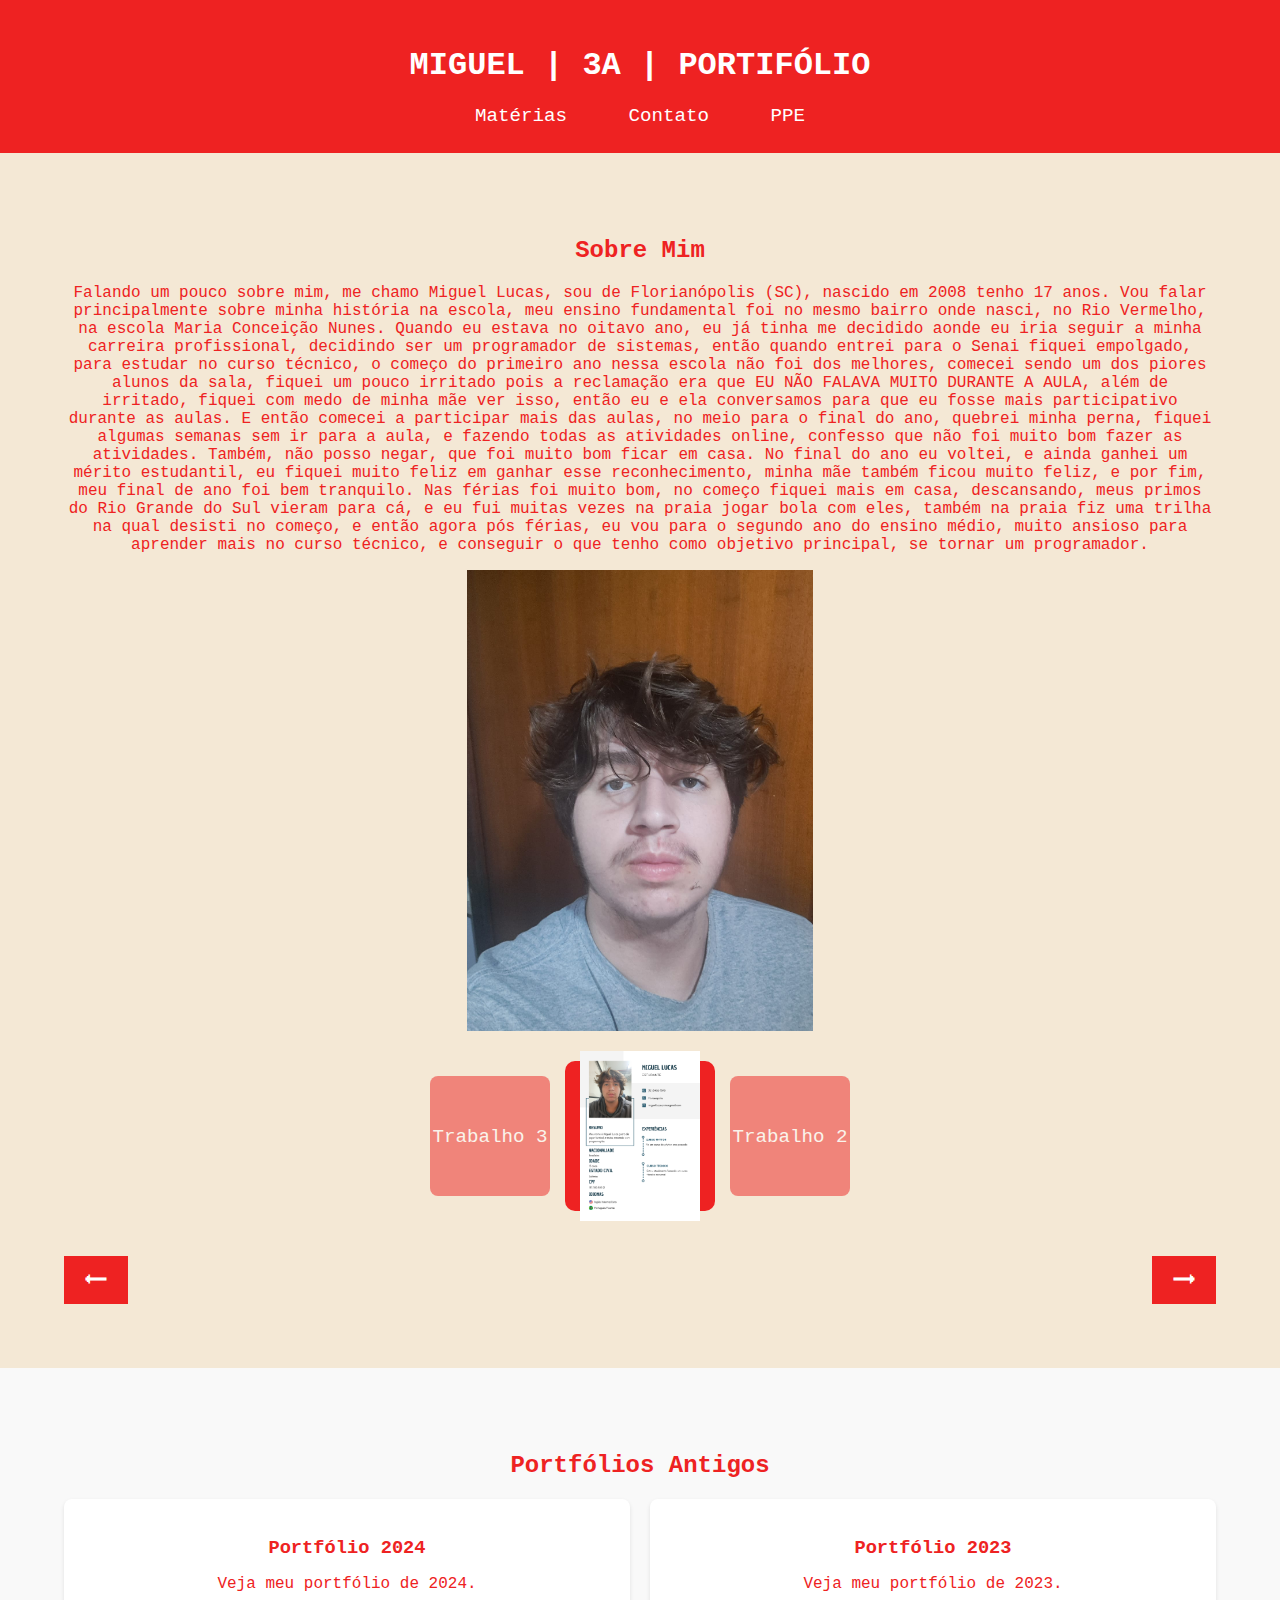
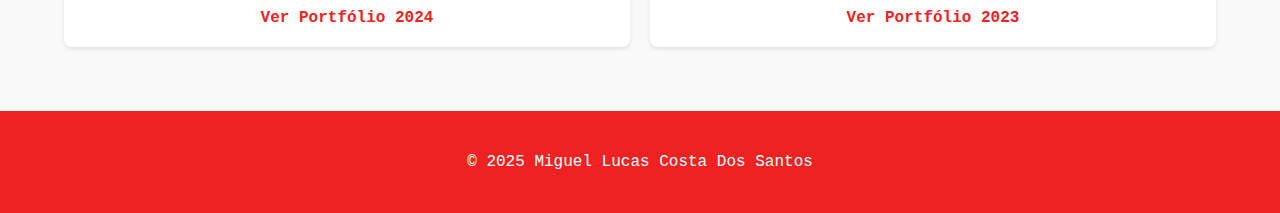
<file: index.html>
<!DOCTYPE html>
<html lang="pt-BR">
<head>
    <meta charset="UTF-8">
    <meta name="viewport" content="width=device-width, initial-scale=1.0">
    <title>Portifólio</title>
    <link rel="stylesheet" href="sobre.css">
</head>
<body>
    <header>
        <h1>MIGUEL | 3A | PORTIFÓLIO</h1>
        <nav>
            <ul>
                <li><a href="materias.html">Matérias</a></li>
                <li><a href="contato.html">Contato</a></li>
                <li><a href="contato.html">PPE</a></li>
            </ul>
        </nav>
    </header>
    <section>
        <h2>Sobre Mim</h2>
        <p>Falando um pouco sobre mim, me chamo Miguel Lucas, sou de Florianópolis (SC), nascido em 2008 tenho 17 anos. Vou falar principalmente sobre minha história na escola, meu ensino fundamental foi no mesmo bairro onde nasci, no Rio Vermelho, na escola Maria Conceição Nunes.
            Quando eu estava no oitavo ano, eu já tinha me decidido aonde eu iria seguir a minha carreira profissional, decidindo ser um programador de sistemas, então quando entrei para o Senai fiquei empolgado, para estudar no curso técnico, o começo do primeiro ano nessa escola não foi dos melhores, comecei sendo um dos piores alunos da sala, fiquei um pouco irritado pois a reclamação era que EU NÃO FALAVA MUITO DURANTE A AULA, além de irritado, fiquei com medo de minha mãe ver isso, então eu e ela conversamos para que eu fosse mais participativo durante as aulas. E então comecei a participar mais das aulas, no meio para o final do ano, quebrei minha perna, fiquei algumas semanas sem ir para a aula, e fazendo todas as atividades online, confesso que não foi muito bom fazer as atividades.
           Também, não posso negar, que foi muito bom ficar em casa. No final do ano eu voltei, e ainda ganhei um mérito estudantil, eu fiquei muito feliz em ganhar esse reconhecimento, minha mãe também ficou muito feliz, e por fim, meu final de ano foi bem tranquilo. 
           Nas férias foi muito bom, no começo fiquei mais em casa, descansando, meus primos do Rio Grande do Sul vieram para cá, e eu fui muitas vezes na praia jogar bola com eles, também na praia fiz uma trilha na qual desisti no começo, e então agora pós férias, eu vou para o segundo ano do ensino médio, muito ansioso para aprender mais no curso técnico, e conseguir o que tenho como objetivo principal, se tornar um programador.</p>
        <img src="imagens/foto.jpg" alt="Sua foto" class="foto-perfil">
        <div class="carousel">
            <a href="https://www.canva.com/design/DAF-1uh1XG8/ejaw1iD5drbh1gypZYyIFw/edit?utm_content=DAF-1uh1XG8&utm_campaign=designshare&utm_medium=link2&utm_source=sharebutton" target="_blank" class="carousel-item active carousel-item-image">
                <img src="imagens/Curriculo.png" alt="Currículo">
            </a>
            <div class="carousel-item">Trabalho 2</div>
            <div class="carousel-item">Trabalho 3</div>
    </div>
    <div class="carousel-controls">
        <button id="prev">🠔</button>
        <button id="next">🠖</button>
    </div>
    </section>
    
    <section id="portfolios-antigos"> 
        <h2>Portfólios Antigos</h2>
        <div class="portfolios-grid">
            <div class="portfolio-item">
                <h3>Portfólio 2024</h3>
                <p>Veja meu portfólio de 2024.</p>
                <a href="https://sites.google.com/estudante.sesisenai.org.br/portifoliomiguel/in%C3%ADcio" target="_blank">Ver Portfólio 2024</a>
            </div>
            <div class="portfolio-item">
                <h3>Portfólio 2023</h3>
                <p>Veja meu portfólio de 2023.</p>
                <a href="https://www.canva.com/design/DAFe0gRx17U/Jpfh1vEjvTDqOlKXgiPuIQ/edit?utm_content=DAFe0gRx17U&utm_campaign=designshare&utm_medium=link2&utm_source=sharebutton" target="_blank">Ver Portfólio 2023</a>
            </div>
        </div>
    </section>

    <footer>
        <p>&copy; 2025 Miguel Lucas Costa Dos Santos</p>
    </footer>
    <script src="sobre.js"></script>
</body>
</html>
</file>
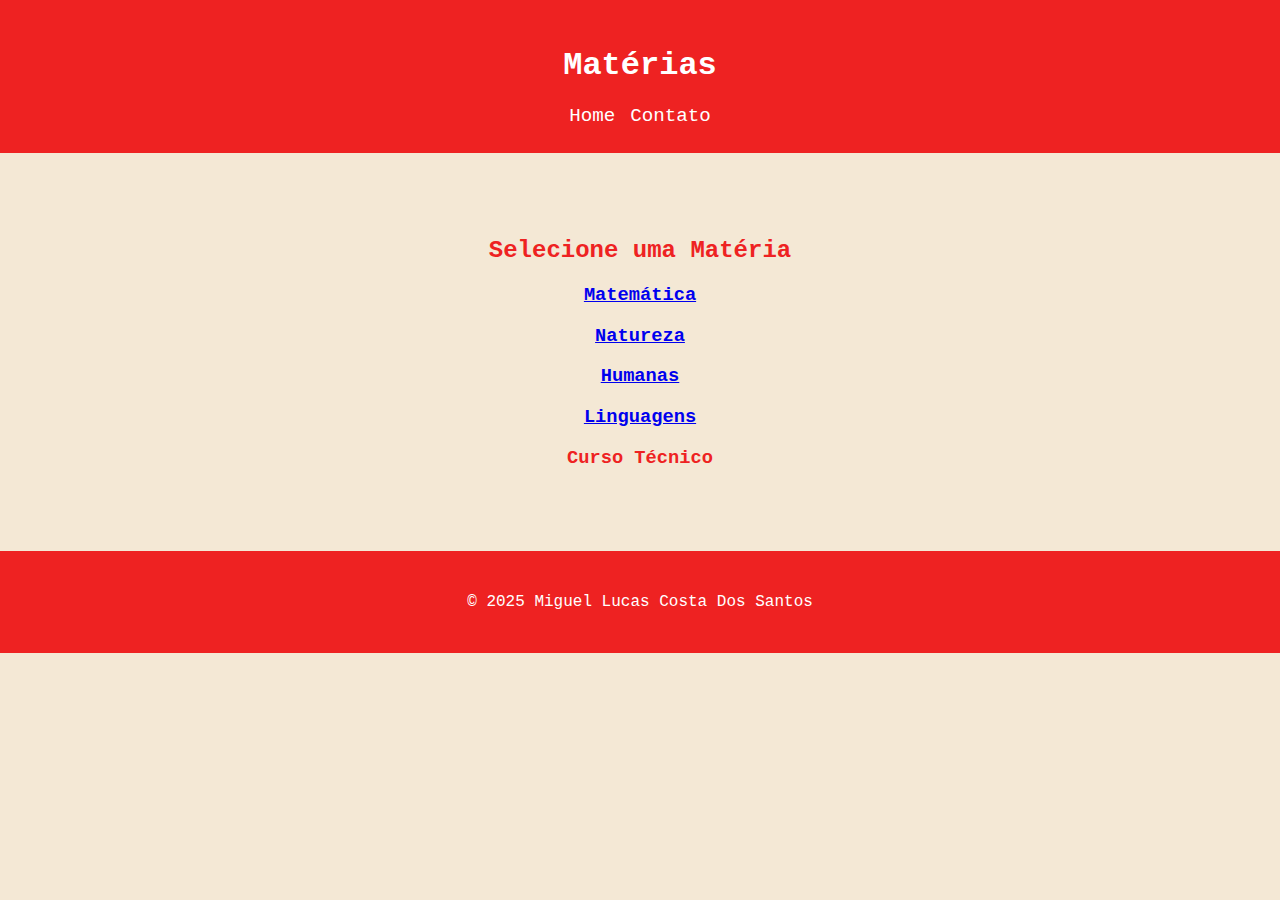
<file: materias.html>
<!DOCTYPE html>
<html lang="pt-BR">
<head>
    <meta charset="UTF-8">
    <meta name="viewport" content="width=device-width, initial-scale=1.0">
    <title>Matérias</title>
    <link rel="stylesheet" href="materias.css">
</head>
<body>
    <header>
        <h1>Matérias</h1>
        <nav>
            <ul>
                <li><a href="index.html">Home</a></li>
                <li><a href="contato.html">Contato</a></li>
            </ul>
        </nav>
    </header>
    <section>
        <h2>Selecione uma Matéria</h2>
        <div class="materias-container">
            <div class="materia-card">
                <a href="materias/matematica.html">
                    <h3>Matemática</h3>
                </a>
            </div>
            <div class="materia-card">
                <a href="materias/natureza.html">
                    <h3>Natureza</h3>
                </a>
            </div>
            <div class="materia-card">
                <a href="materias/humanas.html">
                    <h3>Humanas</h3>
                </a>
            </div>
            <div class="materia-card">
                <a href="materias/linguagens.html">
                    <h3>Linguagens</h3>
                </a>
            </div>
            <div class="materia-card tecnico-card" id="curso-tecnico">
                <h3>Curso Técnico</h3>
            </div>
        </div>
    </section>

    <!-- Modal para Curso Técnico -->
    <div id="modal" class="modal">
        <div class="modal-content">
            <span class="close-button">&times;</span>
            <h2>Escolha o Curso Técnico</h2>
            <div class="modal-cards">
                <div class="materia-card">
                    <a href="materias/modelagem.html">
                        <h3>Modelagem de Sistemas</h3>
                    </a>
                </div>
                <div class="materia-card">
                    <a href="materias/iot.html">
                        <h3>Internet das Coisas</h3>
                    </a>
                </div>
            </div>
        </div>
    </div>

    <footer>
        <p>&copy; 2025 Miguel Lucas Costa Dos Santos</p>
    </footer>
    <script src="materias.js"></script>
</body>
</html>
</file>
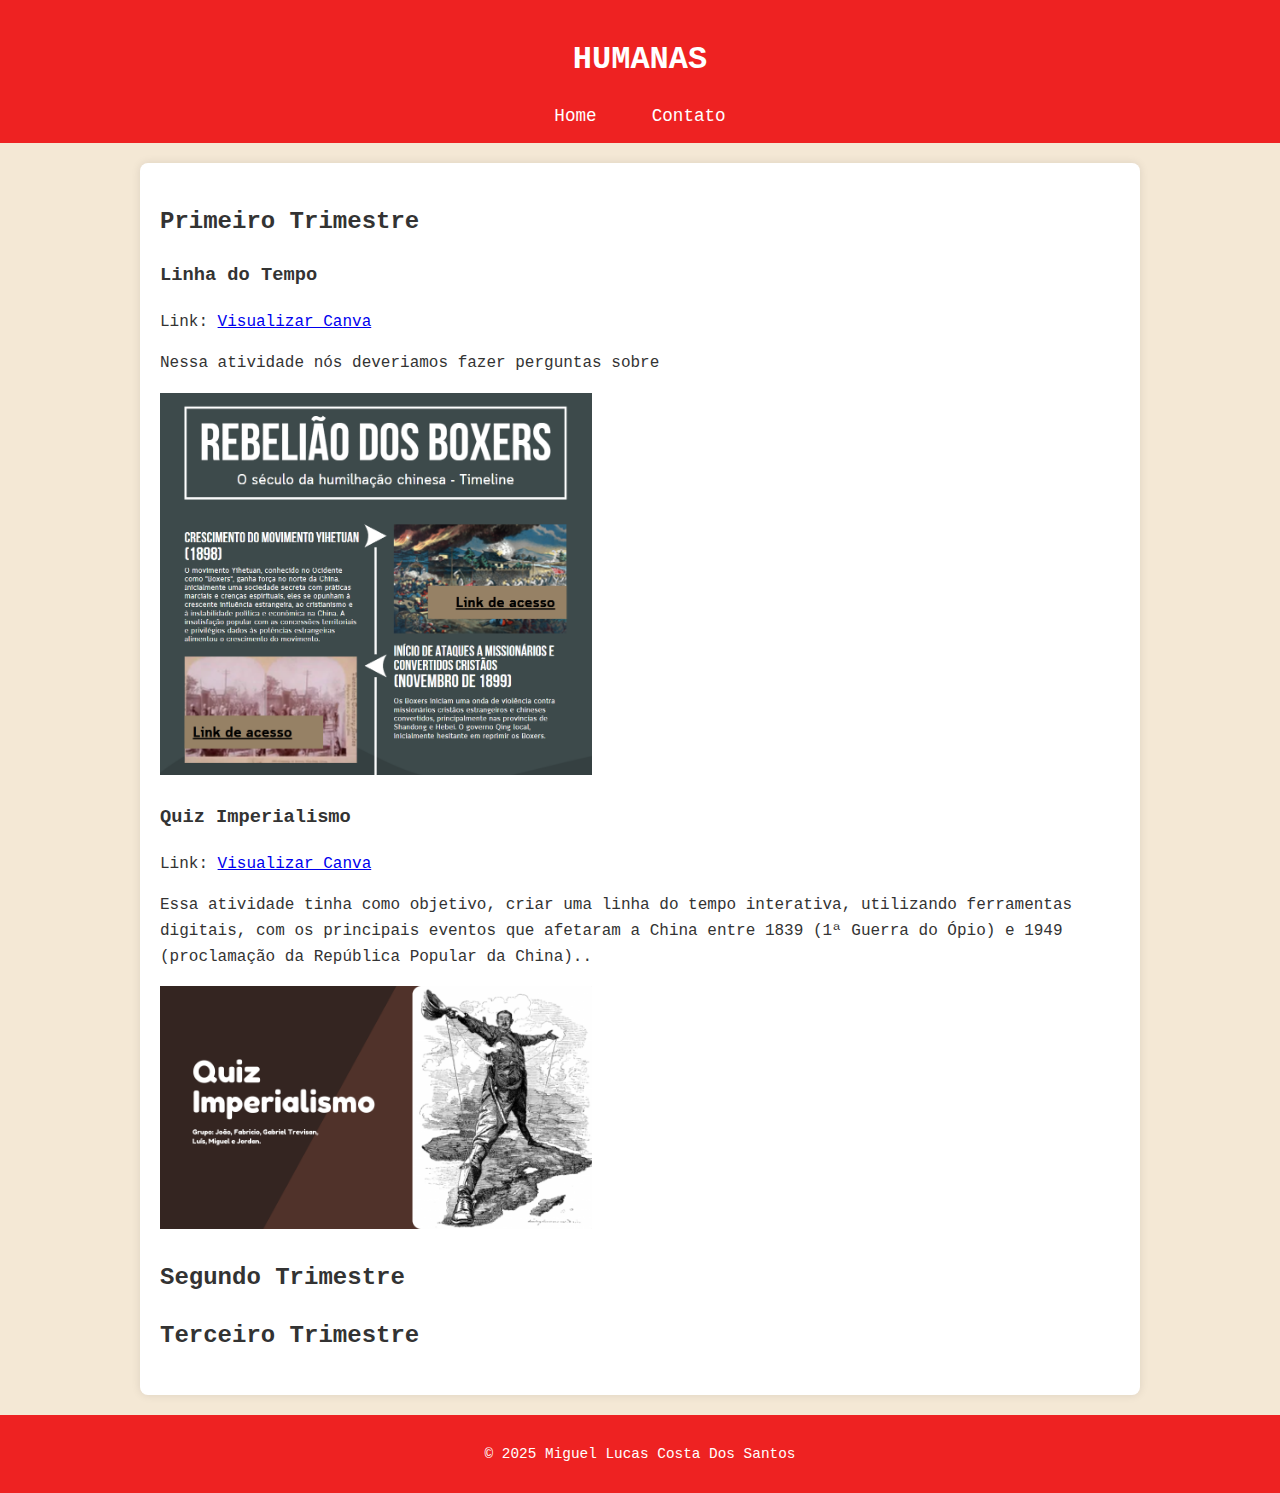
<file: materias/humanas.html>
<!DOCTYPE html>
<html lang="pt-BR">
<head>
    <meta charset="UTF-8">
    <meta name="viewport" content="width=device-width, initial-scale=1.0">
    <title>HUMANAS</title>
    <link rel="stylesheet" href="matematica.css">
    </head>
<body>
    <header>
        <h1>HUMANAS</h1>
        <nav>
            <ul>
                <li><a href="../index.html">Home</a></li>
                <li><a href="../contato.html">Contato</a></li>
                </ul>
        </nav>
    </header>

    <main class="conteudo-principal">
        <section class="trimestre" id="primeiro-trimestre">
            <h2>Primeiro Trimestre</h2>
        
            <section>
                <h3>Linha do Tempo</h3>
                <p>Link: <a href="https://www.canva.com/design/DAGk16N-8sE/59sze8XBea6svn-1rDVapg/edit?utm_content=DAGk16N-8sE&utm_campaign=designshare&utm_medium=link2&utm_source=sharebutton" target="_blank" rel="noopener noreferrer">Visualizar Canva</a></p>
                <div>
                    <p>Nessa atividade nós deveriamos fazer perguntas sobre </p>
                    <img src="imagensAtividade/linhadotempo.png" alt="fluxity" class="fluxity">
                </div>
            </section>

            <section>
                <h3>Quiz Imperialismo</h3>
                <p>Link: <a href="https://www.canva.com/design/DAGir0fW6-8/GAsrVoCEBNm3rnfw3f-A5Q/edit?utm_content=DAGir0fW6-8&utm_campaign=designshare&utm_medium=link2&utm_source=sharebutton" target="_blank" rel="noopener noreferrer">Visualizar Canva</a></p>
                <div>
                    <p>Essa atividade tinha como objetivo, criar uma linha do tempo interativa, utilizando ferramentas digitais, com os principais eventos que afetaram a China entre 1839 (1ª Guerra do Ópio) e 1949 (proclamação da República Popular da China)..</p>
                    <img src="imagensAtividade/Quiz.png" alt="fluxity" class="fluxity">
                </div>
            </section>
        </section>
        
        <section class="trimestre" id="segundo-trimestre">
            <h2>Segundo Trimestre</h2>
            </section>
        
        <section class="trimestre" id="terceiro-trimestre">
            <h2>Terceiro Trimestre</h2>
            </section>
        </main>

    <footer>
        <p>&copy; 2025 Miguel Lucas Costa Dos Santos</p>
    </footer>

    </body>
</html>
</file>
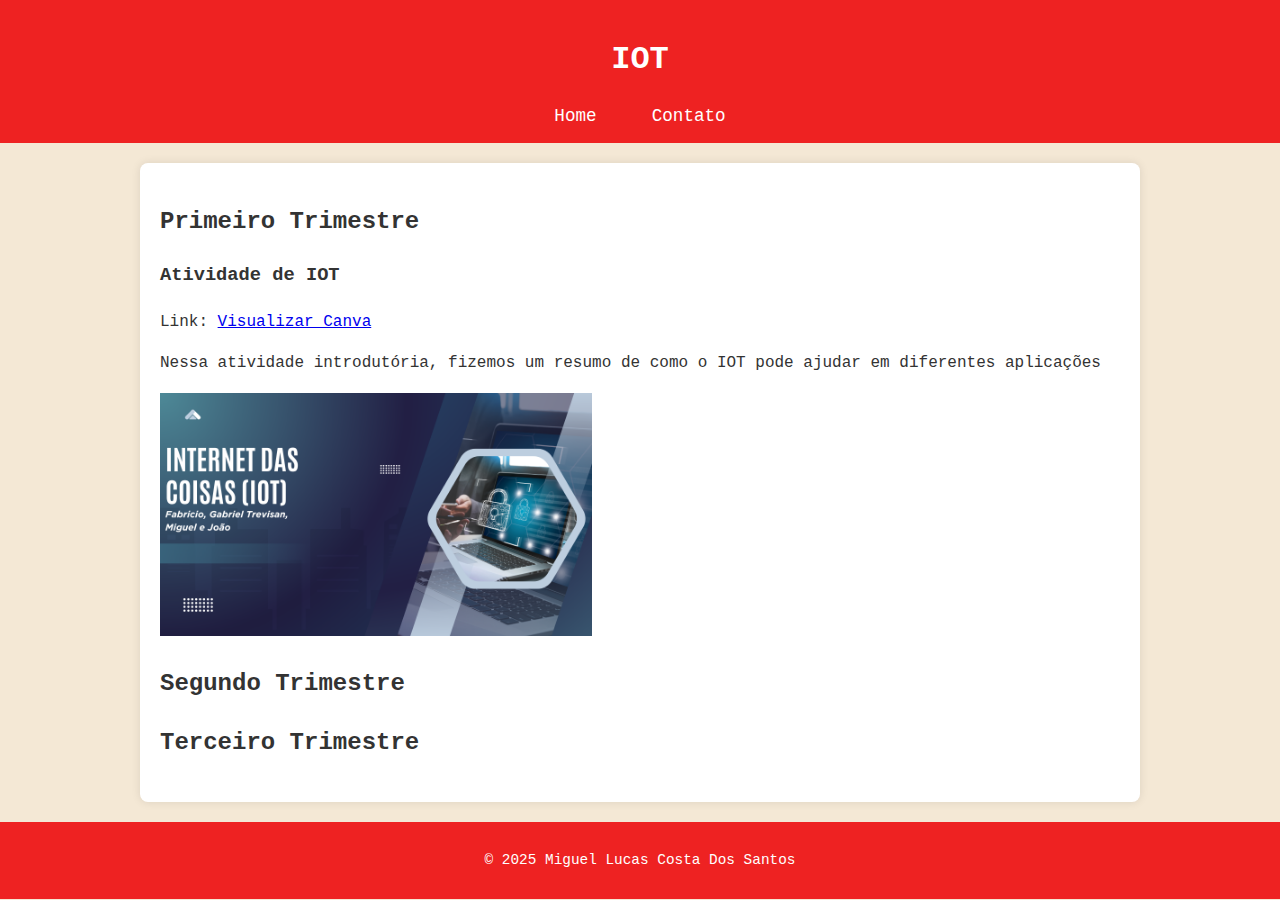
<file: materias/iot.html>
<!DOCTYPE html>
<html lang="pt-BR">
<head>
    <meta charset="UTF-8">
    <meta name="viewport" content="width=device-width, initial-scale=1.0">
    <title>IOT</title>
    <link rel="stylesheet" href="linguagens.css">
    </head>
<body>
    <header>
        <h1>IOT</h1>
        <nav>
            <ul>
                <li><a href="../index.html">Home</a></li>
                <li><a href="../contato.html">Contato</a></li>
                </ul>
        </nav>
    </header>

    <main class="conteudo-principal">
        <section class="trimestre" id="primeiro-trimestre">
            <h2>Primeiro Trimestre</h2>
        
            <section>
                <h3>Atividade de IOT</h3>
                <p>Link: <a href="https://www.canva.com/design/DAGfFl_eV6w/ZlHs63f8xohPw8SqgnIu4Q/edit?utm_content=DAGfFl_eV6w&utm_campaign=designshare&utm_medium=link2&utm_source=sharebutton" target="_blank" rel="noopener noreferrer">Visualizar Canva</a></p>
                <div>
                    <p>Nessa atividade introdutória, fizemos um resumo de como o IOT pode ajudar em diferentes aplicações</p>
                    <img src="imagensAtividade/atividade1.png" alt="fluxity" class="fluxity">
                </div>
            </section>
        </section>
        
        <section class="trimestre" id="segundo-trimestre">
            <h2>Segundo Trimestre</h2>
            </section>
        
        <section class="trimestre" id="terceiro-trimestre">
            <h2>Terceiro Trimestre</h2>
            </section>
        </main>

    <footer>
        <p>&copy; 2025 Miguel Lucas Costa Dos Santos</p>
    </footer>

    </body>
</html>
</file>
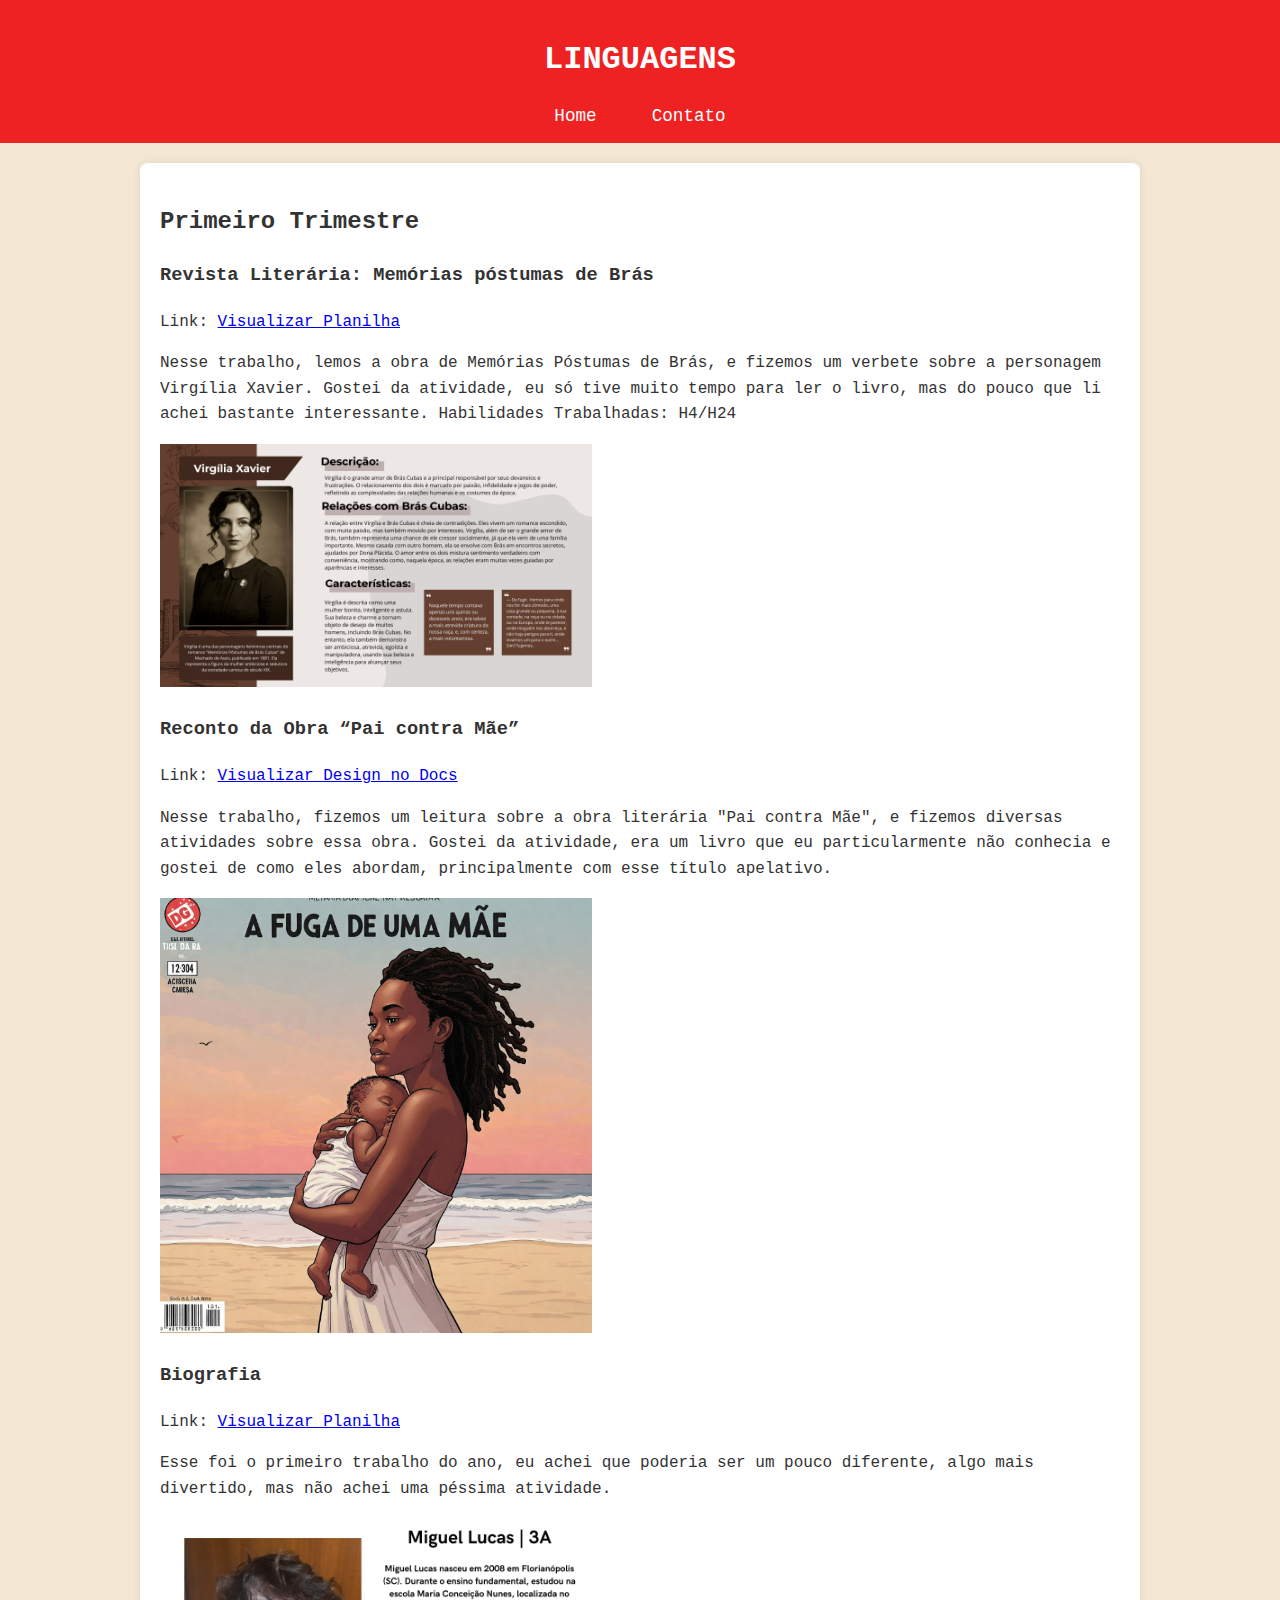
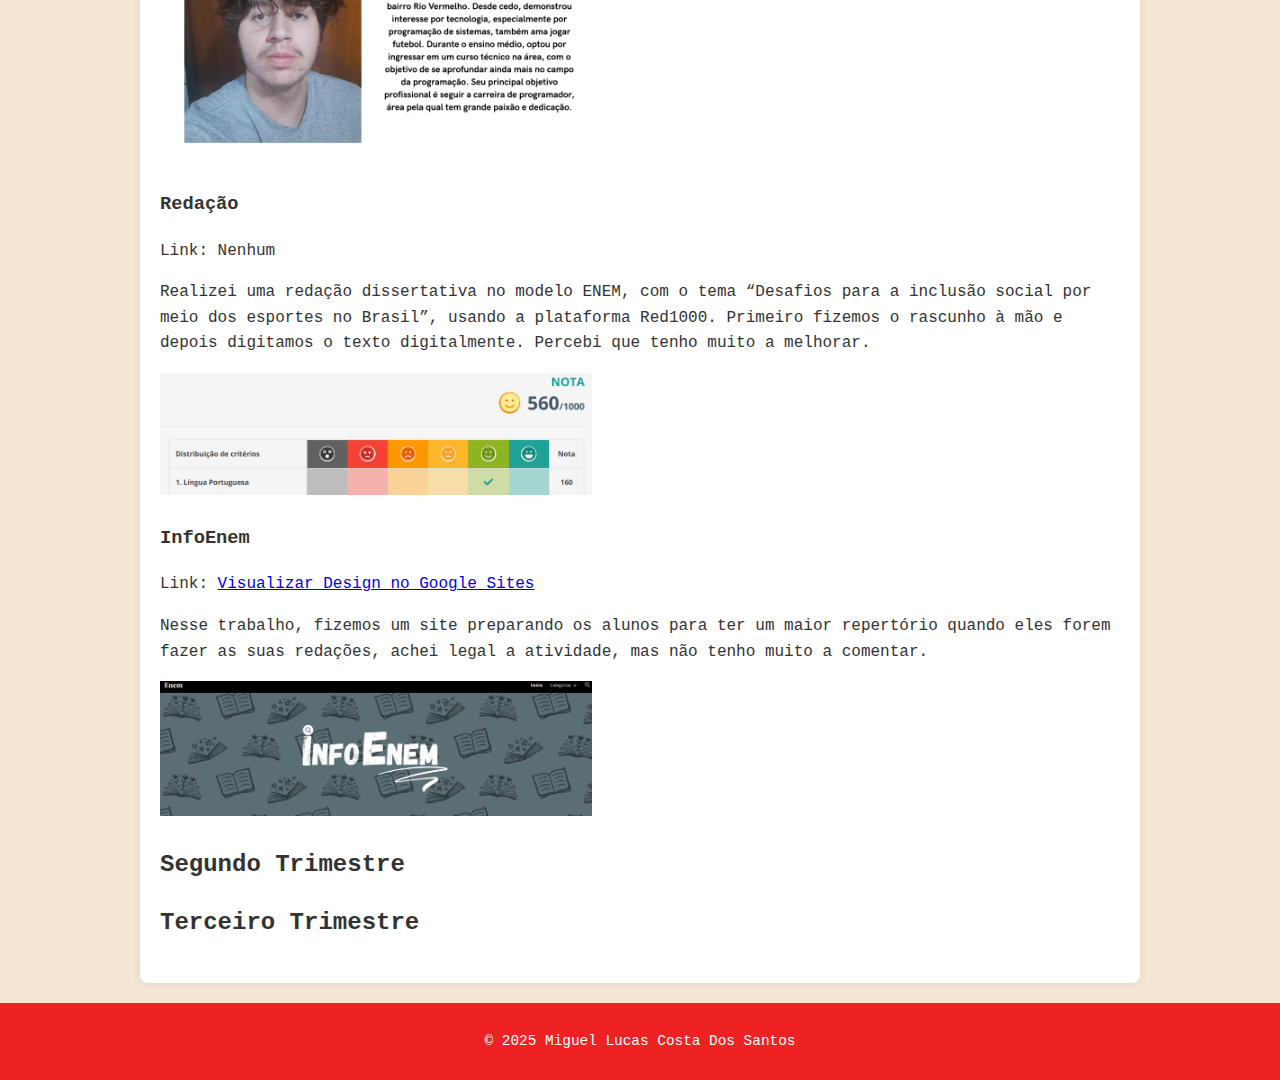
<file: materias/linguagens.html>
<!DOCTYPE html>
<html lang="pt-BR">
<head>
    <meta charset="UTF-8">
    <meta name="viewport" content="width=device-width, initial-scale=1.0">
    <title>LINGUAGENS</title>
    <link rel="stylesheet" href="linguagens.css">
    </head>
<body>
    <header>
        <h1>LINGUAGENS</h1>
        <nav>
            <ul>
                <li><a href="../index.html">Home</a></li>
                <li><a href="../contato.html">Contato</a></li>
                </ul>
        </nav>
    </header>

    <main class="conteudo-principal">
        <section class="trimestre" id="primeiro-trimestre">
            <h2>Primeiro Trimestre</h2>
        
            <section>
                <h3>Revista Literária: Memórias póstumas de Brás</h3>
                <p>Link: <a href="https://www.canva.com/design/DAGkmo9MSjk/ZgdRo_2eGTFgmXJ6mkEbEg/edit?utm_content=DAGkmo9MSjk&utm_campaign=designshare&utm_medium=link2&utm_source=sharebutton" target="_blank" rel="noopener noreferrer">Visualizar Planilha</a></p>
                <div>
                    <p>Nesse trabalho, lemos a obra de Memórias Póstumas de Brás, e fizemos um verbete sobre a personagem Virgília Xavier. Gostei da atividade, eu só tive muito tempo para ler o livro, mas do pouco que li achei bastante interessante. Habilidades Trabalhadas: H4/H24</p>
                    <img src="imagensAtividade/revistaLiteraria.png" alt="Sua foto" class="revista-literária">
                </div>
            </section>
        
            <section>
                <h3>Reconto da Obra “Pai contra Mãe”</h3>
                <p>Link: <a href="https://docs.google.com/document/d/1Jf1PPrBkVIdvcQ-z7y9cIbv6hEAB8hSO-0BzLpOBs5g/edit?usp=sharing" target="_blank" rel="noopener noreferrer">Visualizar Design no Docs</a></p>
                <div>
                    <p>Nesse trabalho, fizemos um leitura sobre a obra literária "Pai contra Mãe", e fizemos diversas atividades sobre essa obra. Gostei da atividade, era um livro que eu particularmente não conhecia e gostei de como eles abordam, principalmente com esse título apelativo.</p>
                    <img src="imagensAtividade/paiContraMae.png" alt="Sua foto" class="revista-literária">
                </div>
            </section>

            <section>
                <h3>Biografia</h3>
                <p>Link: <a href="https://www.canva.com/design/DAGk7VaIMII/krntPzzhErkzkN9bKXOpcQ/edit?utm_content=DAGk7VaIMII&utm_campaign=designshare&utm_medium=link2&utm_source=sharebutton" target="_blank" rel="noopener noreferrer">Visualizar Planilha</a></p>
                <div>
                    <p>Esse foi o primeiro trabalho do ano, eu achei que poderia ser um pouco diferente, algo mais divertido, mas não achei uma péssima atividade.</p>
                    <img src="imagensAtividade/miguel.png" alt="Sua foto" class="revista-literária">
                </div>
            </section>

            <section>
                <h3>Redação</h3>
                <p>Link: Nenhum</p>
                <div>
                    <p>Realizei uma redação dissertativa no modelo ENEM, com o tema “Desafios para a inclusão social por meio dos esportes no Brasil”, usando a plataforma Red1000. Primeiro fizemos o rascunho à mão e depois digitamos o texto digitalmente. Percebi que tenho muito a melhorar.</p>
                    <img src="imagensAtividade/redacaoNota.png" alt="Sua foto" class="revista-literária">
                </div>
            </section>

            <section>
                <h3>InfoEnem</h3>
                <p>Link: <a href="https://sites.google.com/estudante.sesisenai.org.br/info-enem/inicio" target="_blank" rel="noopener noreferrer">Visualizar Design no Google Sites</a></p>
                <div>
                    <p>Nesse trabalho, fizemos um site preparando os alunos para ter um maior repertório quando eles forem fazer as suas redações, achei legal a atividade, mas não tenho muito a comentar.</p>
                    <img src="imagensAtividade/infoenem.png" alt="Sua foto" class="revista-literária">
                </div>
            </section>
        </section>
        
        <section class="trimestre" id="segundo-trimestre">
            <h2>Segundo Trimestre</h2>
            </section>
        
        <section class="trimestre" id="terceiro-trimestre">
            <h2>Terceiro Trimestre</h2>
            </section>
        </main>

    <footer>
        <p>&copy; 2025 Miguel Lucas Costa Dos Santos</p>
    </footer>

    </body>
</html>
</file>
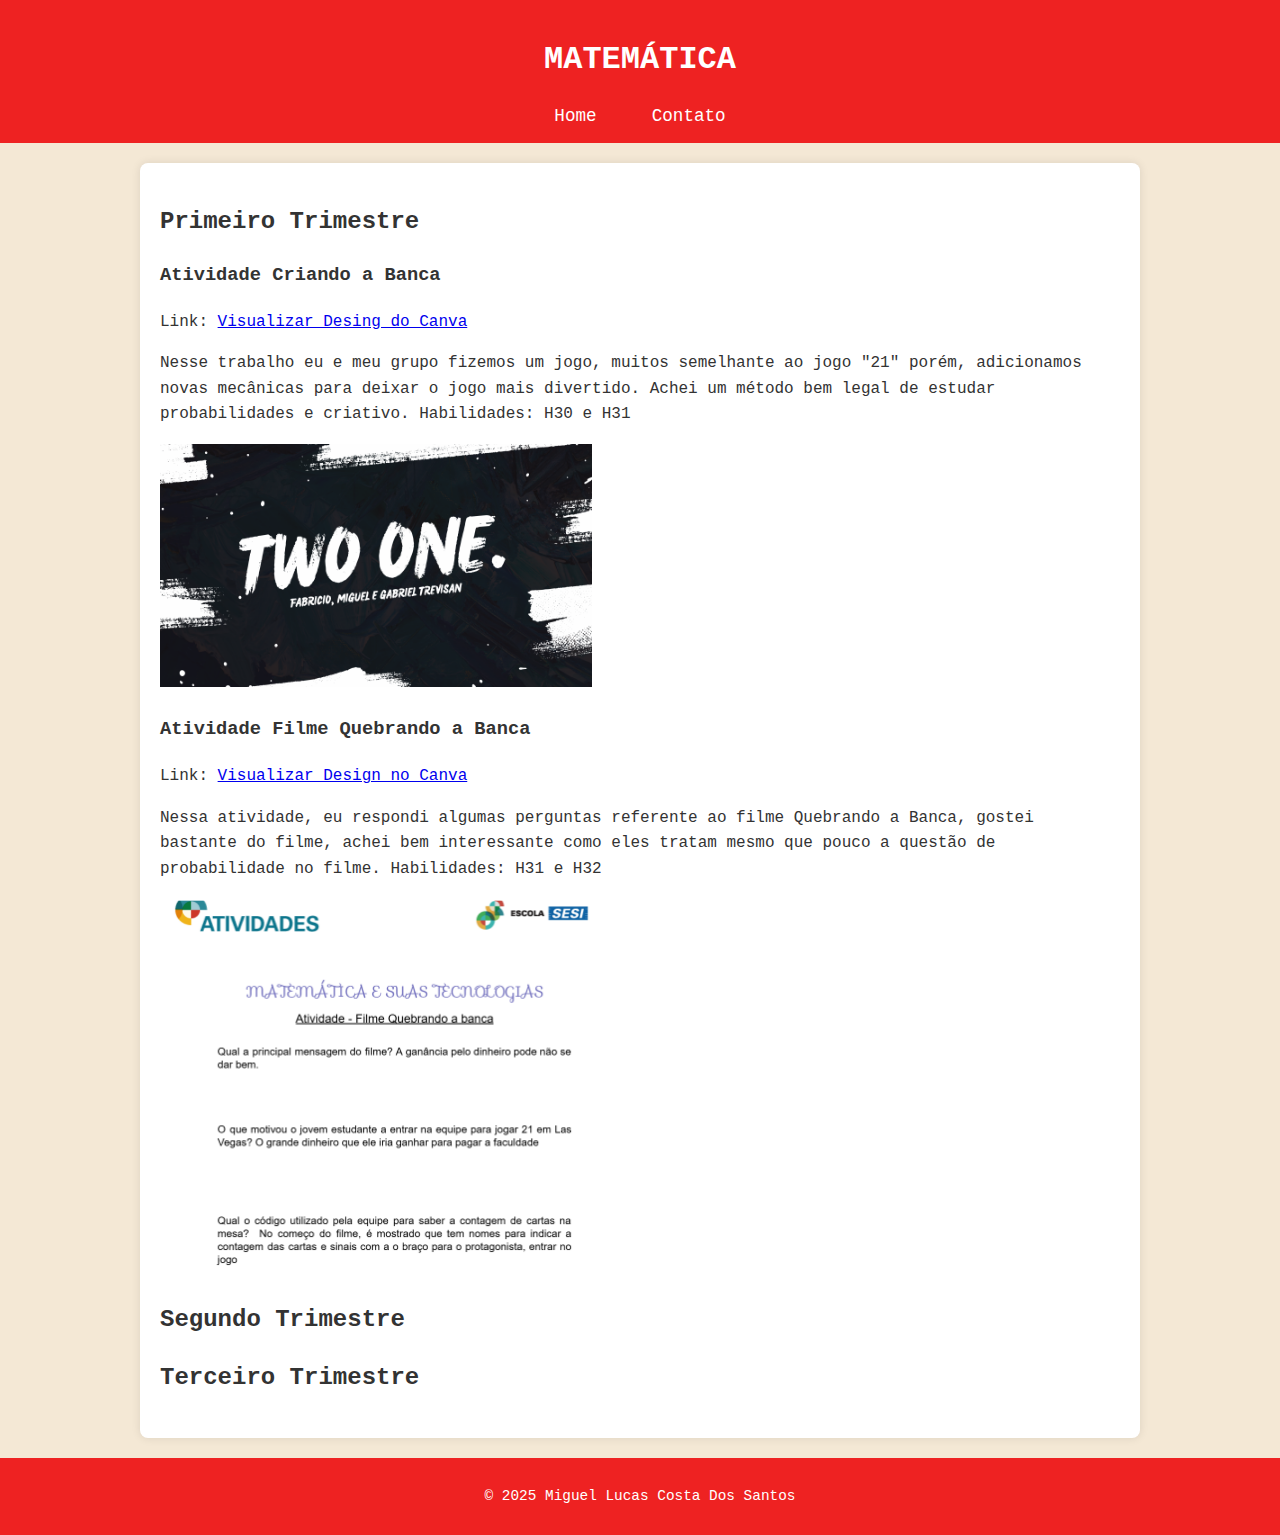
<file: materias/matematica.html>
<!DOCTYPE html>
<html lang="pt-BR">
<head>
    <meta charset="UTF-8">
    <meta name="viewport" content="width=device-width, initial-scale=1.0">
    <title>MATEMÁTICA</title>
    <link rel="stylesheet" href="matematica.css">
    </head>
<body>
    <header>
        <h1>MATEMÁTICA</h1>
        <nav>
            <ul>
                <li><a href="../index.html">Home</a></li>
                <li><a href="../contato.html">Contato</a></li>
                </ul>
        </nav>
    </header>

    <main class="conteudo-principal">
        <section class="trimestre" id="primeiro-trimestre">
            <h2>Primeiro Trimestre</h2>
        
            <section>
                <h3>Atividade Criando a Banca</h3>
                <p>Link: <a href="https://www.canva.com/design/DAGkO3jR1IM/aipkqHMiHuL4ThXBF0gDxg/edit?utm_content=DAGkO3jR1IM&utm_campaign=designshare&utm_medium=link2&utm_source=sharebutton" target="_blank" rel="noopener noreferrer">Visualizar Desing do Canva</a></p>
                <div>
                    <p>Nesse trabalho eu e meu grupo fizemos um jogo, muitos semelhante ao jogo "21" porém, adicionamos novas mecânicas para deixar o jogo mais divertido. Achei um método bem legal de estudar probabilidades e criativo. Habilidades: H30 e H31</p>
                    <img src="imagensAtividade/two one.png" alt="twoone" class="twoone">
                </div>
            </section>
        
            <section>
                <h3>Atividade Filme Quebrando a Banca</h3>
                <p>Link: <a href="https://www.canva.com/design/DAGiLSTVwi0/2ESBCpAfx_wuvlB4wQok9g/edit?utm_content=DAGiLSTVwi0&utm_campaign=designshare&utm_medium=link2&utm_source=sharebutton" target="_blank" rel="noopener noreferrer">Visualizar Design no Canva</a></p>
                <div>
                    <p>Nessa atividade, eu respondi algumas perguntas referente ao filme Quebrando a Banca, gostei bastante do filme, achei bem interessante como eles tratam mesmo que pouco a questão de probabilidade no filme. Habilidades: H31 e H32</p>
                    <img src="imagensAtividade/quebrandoabanca.png" alt="quebrandoab" class="quebrandoab">
                </div>
            </section>
        </section>
        
        <section class="trimestre" id="segundo-trimestre">
            <h2>Segundo Trimestre</h2>
            </section>
        
        <section class="trimestre" id="terceiro-trimestre">
            <h2>Terceiro Trimestre</h2>
            </section>
        </main>

    <footer>
        <p>&copy; 2025 Miguel Lucas Costa Dos Santos</p>
    </footer>

    </body>
</html>
</file>
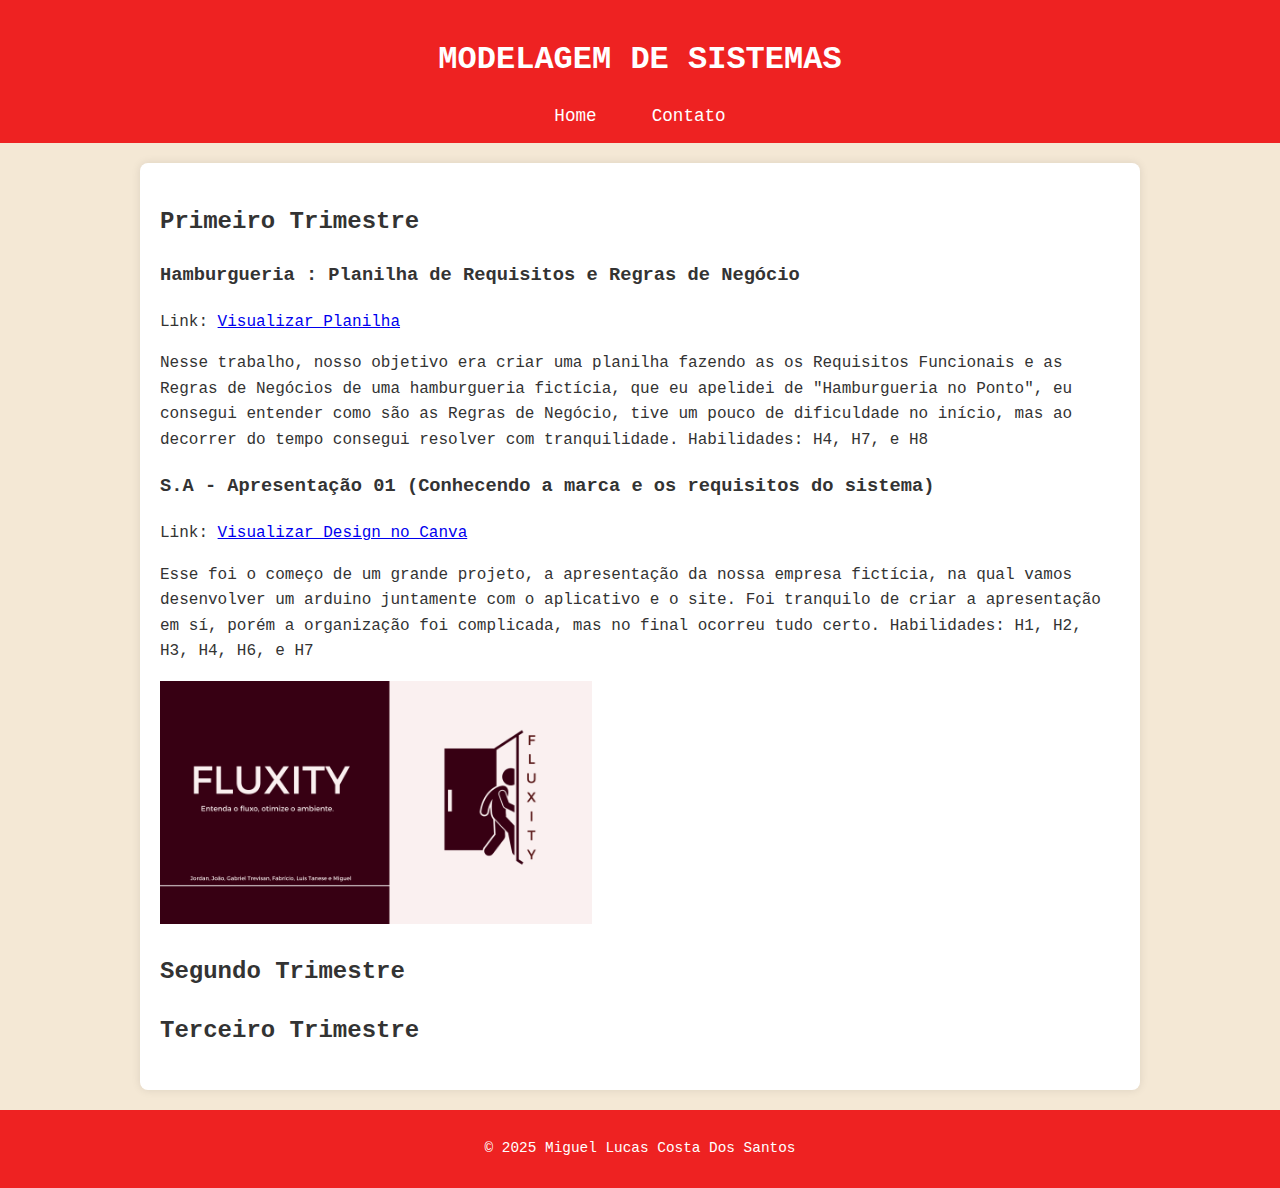
<file: materias/modelagem.html>
<!DOCTYPE html>
<html lang="pt-BR">
<head>
    <meta charset="UTF-8">
    <meta name="viewport" content="width=device-width, initial-scale=1.0">
    <title>MODELAGEM DE SISTEMAS</title>
    <link rel="stylesheet" href="modelagem.css">
    </head>
<body>
    <header>
        <h1>MODELAGEM DE SISTEMAS</h1>
        <nav>
            <ul>
                <li><a href="../index.html">Home</a></li>
                <li><a href="../contato.html">Contato</a></li>
                </ul>
        </nav>
    </header>

    <main class="conteudo-principal">
        <section class="trimestre" id="primeiro-trimestre">
            <h2>Primeiro Trimestre</h2>
        
            <section>
                <h3>Hamburgueria : Planilha de Requisitos e Regras de Negócio </h3>
                <p>Link: <a href="https://docs.google.com/spreadsheets/d/1OzuYJ5_1FkADTH-Z_YC-aejTcp38kz9TOjKD5DlFu34/edit?usp=sharing" target="_blank" rel="noopener noreferrer">Visualizar Planilha</a></p>
                <div>
                    <p>Nesse trabalho, nosso objetivo era criar uma planilha fazendo as os Requisitos Funcionais e as Regras de Negócios de uma hamburgueria fictícia, que eu apelidei de "Hamburgueria no Ponto", eu consegui entender como são as Regras de Negócio, tive um pouco de dificuldade no início, mas ao decorrer do tempo consegui resolver com tranquilidade. Habilidades: H4, H7, e H8</p>
                </div>
            </section>
        
            <section>
                <h3>S.A - Apresentação 01 (Conhecendo a marca e os requisitos do sistema) </h3>
                <p>Link: <a href="https://www.canva.com/design/DAGiLSTVwi0/2ESBCpAfx_wuvlB4wQok9g/edit?utm_content=DAGiLSTVwi0&utm_campaign=designshare&utm_medium=link2&utm_source=sharebutton" target="_blank" rel="noopener noreferrer">Visualizar Design no Canva</a></p>
                <div>
                    <p>Esse foi o começo de um grande projeto, a apresentação da nossa empresa fictícia, na qual vamos desenvolver um arduino juntamente com o aplicativo e o site. Foi tranquilo de criar a apresentação em sí, porém a organização foi complicada, mas no final ocorreu tudo certo. Habilidades: H1, H2, H3, H4, H6, e H7</p>
                    <img src="imagensAtividade/aprefluxity.png" alt="fluxity" class="fluxity">
                </div>
            </section>
        </section>
        
        <section class="trimestre" id="segundo-trimestre">
            <h2>Segundo Trimestre</h2>
            </section>
        
        <section class="trimestre" id="terceiro-trimestre">
            <h2>Terceiro Trimestre</h2>
            </section>
        </main>

    <footer>
        <p>&copy; 2025 Miguel Lucas Costa Dos Santos</p>
    </footer>

    </body>
</html>
</file>
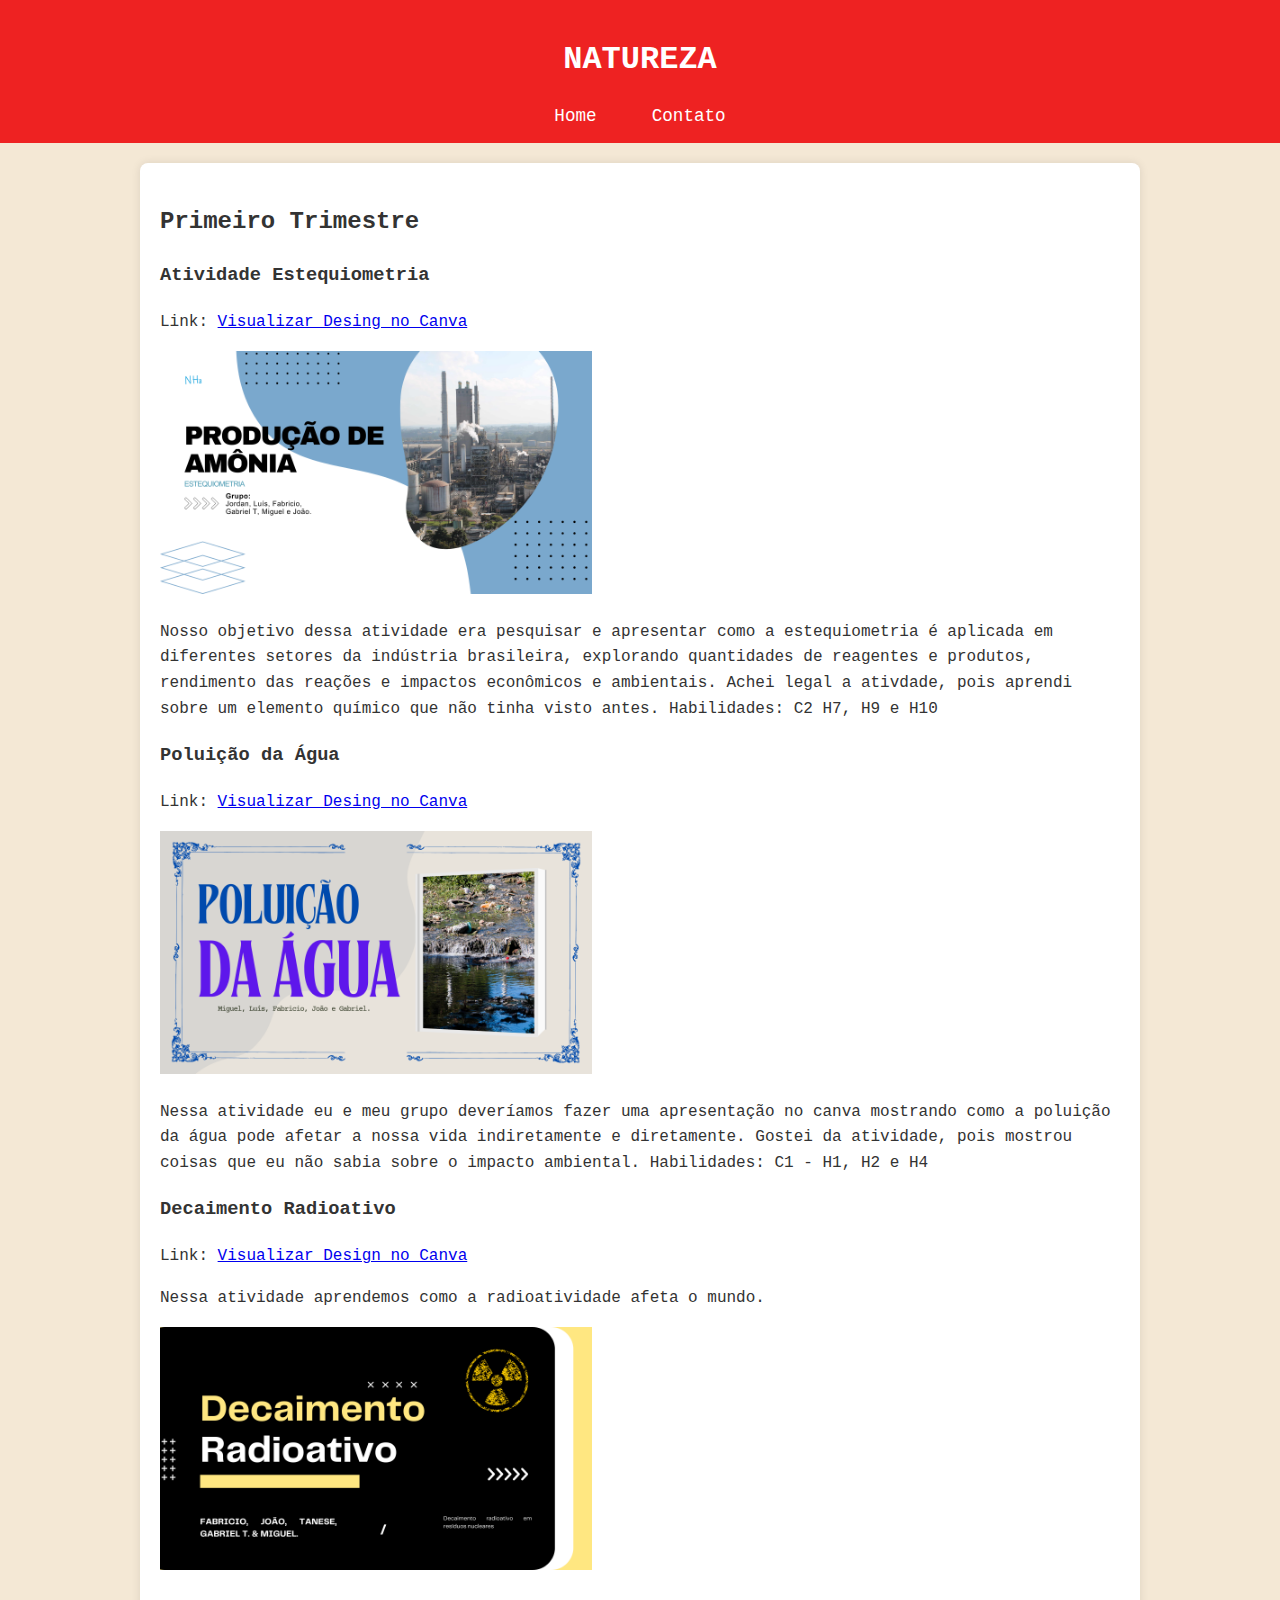
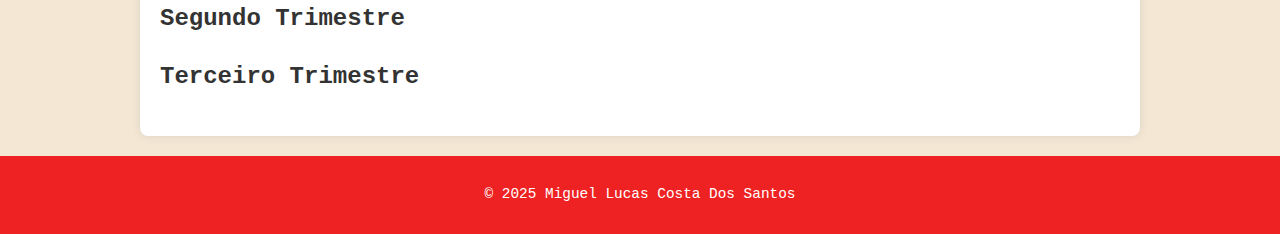
<file: materias/natureza.html>
<!DOCTYPE html>
<html lang="pt-BR">
<head>
    <meta charset="UTF-8">
    <meta name="viewport" content="width=device-width, initial-scale=1.0">
    <title>NATUREZA</title>
    <link rel="stylesheet" href="natureza.css">
    </head>
<body>
    <header>
        <h1>NATUREZA</h1>
        <nav>
            <ul>
                <li><a href="../index.html">Home</a></li>
                <li><a href="../contato.html">Contato</a></li>
                </ul>
        </nav>
    </header>

    <main class="conteudo-principal">
        <section class="trimestre" id="primeiro-trimestre">
            <h2>Primeiro Trimestre</h2>
        
            <section>
                <h3>Atividade Estequiometria</h3>
                <p>Link: <a href="https://www.canva.com/design/DAGh3oTNdaQ/T3GzclVFxxf_7j2o9SWXZA/edit?utm_content=DAGh3oTNdaQ&utm_campaign=designshare&utm_medium=link2&utm_source=sharebutton" target="_blank" rel="noopener noreferrer">Visualizar Desing no Canva</a></p>
                <img src="imagensAtividade/amonia.png" alt="amonia" class="amonia">
                <div>
                    <p>Nosso objetivo dessa atividade era pesquisar e apresentar como a estequiometria é aplicada em diferentes setores da indústria brasileira, explorando quantidades de reagentes e produtos, rendimento das reações e impactos econômicos e ambientais. Achei legal a ativdade, pois aprendi sobre um elemento químico que não tinha visto antes. Habilidades: C2 H7, H9 e H10</p>
                </div>
            </section>

            <section>
                <h3>Poluição da Água</h3>
                <p>Link: <a href="https://www.canva.com/design/DAGe5sAc3ec/CC4ppnd21FVXak82cULQSg/edit?utm_content=DAGe5sAc3ec&utm_campaign=designshare&utm_medium=link2&utm_source=sharebutton" target="_blank" rel="noopener noreferrer">Visualizar Desing no Canva</a></p>
                <img src="imagensAtividade/agua.png" alt="amonia" class="amonia">
                <div>
                    <p>Nessa atividade eu e meu grupo deveríamos fazer uma apresentação no canva mostrando como a poluição da água pode afetar a nossa vida indiretamente e diretamente. Gostei da atividade, pois mostrou coisas que eu não sabia sobre o impacto ambiental. Habilidades: C1 - H1, H2 e H4</p>
                </div>
            </section>
        
            <section>
                <h3>Decaimento Radioativo</h3>
                <p>Link: <a href="https://www.canva.com/design/DAGgYhlG6J0/WNUufXmBrnqEMgIw35IEKw/edit?utm_content=DAGgYhlG6J0&utm_campaign=designshare&utm_medium=link2&utm_source=sharebutton" target="_blank" rel="noopener noreferrer">Visualizar Design no Canva</a></p>
                <div>
                    <p>Nessa atividade aprendemos como a radioatividade afeta o mundo.</p>
                    <img src="imagensAtividade/Decaimento Radioativo .png" alt="radioativo" class="radioativo">
                </div>
            </section>
        </section>
        
        <section class="trimestre" id="segundo-trimestre">
            <h2>Segundo Trimestre</h2>
            </section>
        
        <section class="trimestre" id="terceiro-trimestre">
            <h2>Terceiro Trimestre</h2>
            </section>
        </main>

    <footer>
        <p>&copy; 2025 Miguel Lucas Costa Dos Santos</p>
    </footer>

    </body>
</html>
</file>
<file: sobre.css>
body {
    font-family: 'Courier New', Courier, monospace;
    margin: 0;
    padding: 0;
    background-color: #f4e8d5; /* Fundo de areia */
    color: #ee2222; /* Marrom escuro */
}

header {
    background-color: #ee2222;
    color: white;
    padding: 2%;
    text-align: center;
}

header nav ul {
    list-style: none;
    padding: 0;
    margin: 0;
    display: flex;
    justify-content: center;
    gap: 5%;
}

header nav ul li a {
    color: white;
    text-decoration: none;
    font-size: 1.2em;
}

section {
    padding: 5%;
    text-align: center;
}

img {
    width: 30%;
}

.carousel {
    display: flex;
    justify-content: center;
    align-items: center;
    overflow: hidden;
    position: relative;
    width: 80%;
    margin: auto;
    height: 200px; /* Altura ajustada para retângulos */
}

.carousel-item {
    position: absolute;
    width: 150px;
    height: 150px;
    background-color: #ee2222;
    color: white;
    display: flex;
    justify-content: center;
    align-items: center;
    font-size: 1.5em;
    border-radius: 10px;
    opacity: 0.5;
    transform: scale(0.8);
    transition: all 0.5s ease-in-out;
}

.carousel-item.active {
    opacity: 1;
    transform: scale(1);
    z-index: 2;
}

.carousel-item:nth-child(1) {
    transform: translateX(-100%) scale(0.8);
}

.carousel-item:nth-child(3) {
    transform: translateX(100%) scale(0.8);
}

.carousel-controls {
    display: flex;
    justify-content: space-between;
    margin-top: 20px;
}

.carousel-controls button {
    background-color: #ee2222;
    border: none;
    color: white;
    padding: 10px 20px;
    cursor: pointer;
    font-size: 1.5em;
}

.carousel img {
    width: 80%;
}

#portfolios-antigos {
    padding: 5%;
    text-align: center;
    background-color: #f9f9f9; /* Um fundo levemente diferente para a seção */
}

.portfolios-grid {
    display: grid;
    grid-template-columns: repeat(auto-fit, minmax(250px, 1fr));
    gap: 20px;
    margin-top: 20px;
}

.portfolio-item {
    background-color: white;
    padding: 20px;
    border-radius: 8px;
    box-shadow: 0 2px 4px rgba(0, 0, 0, 0.1);
}

.portfolio-item h3 {
    margin-bottom: 10px;
}

.portfolio-item a {
    color: #ee2222;
    text-decoration: none;
    font-weight: bold;
}

footer {
    background-color: #ee2222;
    color: white;
    padding: 2%;
    text-align: center;
}
</file>
<file: materias.css>
body {
    font-family: 'Courier New', Courier, monospace;
    margin: 0;
    padding: 0;
    background-color: #f4e8d5;
    color: #ee2222;
}

header {
    background-color: #ee2222;
    color: white;
    padding: 2%;
    text-align: center;
}

header nav ul {
    list-style: none;
    padding: 0;
    margin: 0;
    display: flex;
    justify-content: center;
    gap: 15px;
}

header nav ul li a {
    color: white;
    text-decoration: none;
    font-size: 1.2em;
}

section {
    padding: 5%;
    text-align: center;
}

/* Estilos para a grade de matérias (usando as mesmas classes da página inicial) */
.portfolios-grid {
    display: grid;
    grid-template-columns: repeat(auto-fit, minmax(250px, 1fr));
    gap: 20px;
    margin-top: 20px;
}

.portfolio-item {
    background: linear-gradient(135deg, #ffcccc, #ffe6cc); /* Gradiente suave */
    padding: 25px;
    border-radius: 12px;
    box-shadow: 5px 5px 15px rgba(0, 0, 0, 0.1);
    transition: transform 0.3s ease, box-shadow 0.3s ease;
    text-align: center;
}

.portfolio-item:hover {
    transform: translateY(-5px);
    box-shadow: 8px 8px 20px rgba(0, 0, 0, 0.2);
}

.portfolio-item h3 {
    color: #ee2222;
    margin-bottom: 15px;
    font-size: 1.3em;
}

.portfolio-item a {
    color: #ee2222;
    text-decoration: none;
    font-weight: bold;
    display: block;
    padding: 10px 15px;
    border: 2px solid #ee2222;
    border-radius: 8px;
    transition: background-color 0.3s ease, color 0.3s ease;
}

.portfolio-item a:hover {
    background-color: #ee2222;
    color: white;
}

/* Estilos para o modal */
.modal {
    display: none;
    position: fixed;
    z-index: 1000;
    left: 0;
    top: 0;
    width: 100%;
    height: 100%;
    background-color: rgba(0, 0, 0, 0.5);
}

.modal-content {
    background-color: #fff;
    margin: 10% auto;
    padding: 5%;
    width: 60%;
    border-radius: 5%;
    text-align: center;
    position: relative;
}

.close-button {
    position: absolute;
    top: 3%;
    right: 5%;
    font-size: 1.2em;
    cursor: pointer;
    color: #333;
}

footer {
    background-color: #ee2222;
    color: white;
    padding: 2%;
    text-align: center;
}
</file>
<file: materias/matematica.css>
body {
    font-family: 'Courier New', Courier, monospace;
    margin: 0;
    padding: 0;
    background-color: #f4e8d5; /* Fundo de areia */
    color: #333; /* Cor de texto padrão */
    line-height: 1.6; /* Melhora a legibilidade do texto */
}

header {
    background-color: #ee2222;
    color: white;
    padding: 1% 2%; /* Reduzi um pouco o padding */
    text-align: center;
}

header h1 {
    margin-bottom: 0.5em; /* Espaçamento abaixo do título */
}

header nav ul {
    list-style: none;
    padding: 0;
    margin: 0;
    display: flex;
    justify-content: center;
    gap: 20px; /* Aumentei um pouco o gap */
}

header nav ul li a {
    color: white;
    text-decoration: none;
    font-size: 1.1em; /* Ajustei o tamanho da fonte */
    padding: 0.5em 1em; /* Adicionei um pouco de padding aos links */
    border-radius: 5px; /* Bordas arredondadas nos links */
    transition: background-color 0.3s ease; /* Transição suave no hover */
}

header nav ul li a:hover {
    background-color: #cc1111; /* Cor mais escura no hover */
}

.conteudo-principal {
    padding: 20px;
    margin: 20px auto; /* Centraliza o conteúdo e adiciona margem */
    max-width: 960px; /* Largura máxima para o conteúdo principal */
    background-color: white; /* Fundo branco para o conteúdo */
    border-radius: 8px; /* Bordas arredondadas para a seção principal */
    box-shadow: 0 0 10px rgba(0, 0, 0, 0.1); /* Sombra suave */
}

footer {
    background-color: #ee2222;
    color: white;
    padding: 1% 2%; /* Reduzi um pouco o padding */
    text-align: center;
    font-size: 0.9em; /* Tamanho da fonte do rodapé */
    margin-top: 20px; /* Espaçamento acima do rodapé */
}

section img {
    width: 45%;
}
</file>
<file: materias/linguagens.css>
body {
    font-family: 'Courier New', Courier, monospace;
    margin: 0;
    padding: 0;
    background-color: #f4e8d5; /* Fundo de areia */
    color: #333; /* Cor de texto padrão */
    line-height: 1.6; /* Melhora a legibilidade do texto */
}

header {
    background-color: #ee2222;
    color: white;
    padding: 1% 2%; /* Reduzi um pouco o padding */
    text-align: center;
}

header h1 {
    margin-bottom: 0.5em; /* Espaçamento abaixo do título */
}

header nav ul {
    list-style: none;
    padding: 0;
    margin: 0;
    display: flex;
    justify-content: center;
    gap: 20px; /* Aumentei um pouco o gap */
}

header nav ul li a {
    color: white;
    text-decoration: none;
    font-size: 1.1em; /* Ajustei o tamanho da fonte */
    padding: 0.5em 1em; /* Adicionei um pouco de padding aos links */
    border-radius: 5px; /* Bordas arredondadas nos links */
    transition: background-color 0.3s ease; /* Transição suave no hover */
}

header nav ul li a:hover {
    background-color: #cc1111; /* Cor mais escura no hover */
}

.conteudo-principal {
    padding: 20px;
    margin: 20px auto; /* Centraliza o conteúdo e adiciona margem */
    max-width: 960px; /* Largura máxima para o conteúdo principal */
    background-color: white; /* Fundo branco para o conteúdo */
    border-radius: 8px; /* Bordas arredondadas para a seção principal */
    box-shadow: 0 0 10px rgba(0, 0, 0, 0.1); /* Sombra suave */
}

footer {
    background-color: #ee2222;
    color: white;
    padding: 1% 2%; /* Reduzi um pouco o padding */
    text-align: center;
    font-size: 0.9em; /* Tamanho da fonte do rodapé */
    margin-top: 20px; /* Espaçamento acima do rodapé */
}

section img{
    width: 45%;
}
</file>
<file: materias/modelagem.css>
body {
    font-family: 'Courier New', Courier, monospace;
    margin: 0;
    padding: 0;
    background-color: #f4e8d5; /* Fundo de areia */
    color: #333; /* Cor de texto padrão */
    line-height: 1.6; /* Melhora a legibilidade do texto */
}

header {
    background-color: #ee2222;
    color: white;
    padding: 1% 2%; /* Reduzi um pouco o padding */
    text-align: center;
}

header h1 {
    margin-bottom: 0.5em; /* Espaçamento abaixo do título */
}

header nav ul {
    list-style: none;
    padding: 0;
    margin: 0;
    display: flex;
    justify-content: center;
    gap: 20px; /* Aumentei um pouco o gap */
}

header nav ul li a {
    color: white;
    text-decoration: none;
    font-size: 1.1em; /* Ajustei o tamanho da fonte */
    padding: 0.5em 1em; /* Adicionei um pouco de padding aos links */
    border-radius: 5px; /* Bordas arredondadas nos links */
    transition: background-color 0.3s ease; /* Transição suave no hover */
}

header nav ul li a:hover {
    background-color: #cc1111; /* Cor mais escura no hover */
}

.conteudo-principal {
    padding: 20px;
    margin: 20px auto; /* Centraliza o conteúdo e adiciona margem */
    max-width: 960px; /* Largura máxima para o conteúdo principal */
    background-color: white; /* Fundo branco para o conteúdo */
    border-radius: 8px; /* Bordas arredondadas para a seção principal */
    box-shadow: 0 0 10px rgba(0, 0, 0, 0.1); /* Sombra suave */
}

footer {
    background-color: #ee2222;
    color: white;
    padding: 1% 2%; /* Reduzi um pouco o padding */
    text-align: center;
    font-size: 0.9em; /* Tamanho da fonte do rodapé */
    margin-top: 20px; /* Espaçamento acima do rodapé */
}

section img {
    width: 45%;
}
</file>
<file: materias/natureza.css>
body {
    font-family: 'Courier New', Courier, monospace;
    margin: 0;
    padding: 0;
    background-color: #f4e8d5; /* Fundo de areia */
    color: #333; /* Cor de texto padrão */
    line-height: 1.6; /* Melhora a legibilidade do texto */
}

header {
    background-color: #ee2222;
    color: white;
    padding: 1% 2%; /* Reduzi um pouco o padding */
    text-align: center;
}

header h1 {
    margin-bottom: 0.5em; /* Espaçamento abaixo do título */
}

header nav ul {
    list-style: none;
    padding: 0;
    margin: 0;
    display: flex;
    justify-content: center;
    gap: 20px; /* Aumentei um pouco o gap */
}

header nav ul li a {
    color: white;
    text-decoration: none;
    font-size: 1.1em; /* Ajustei o tamanho da fonte */
    padding: 0.5em 1em; /* Adicionei um pouco de padding aos links */
    border-radius: 5px; /* Bordas arredondadas nos links */
    transition: background-color 0.3s ease; /* Transição suave no hover */
}

header nav ul li a:hover {
    background-color: #cc1111; /* Cor mais escura no hover */
}

.conteudo-principal {
    padding: 20px;
    margin: 20px auto; /* Centraliza o conteúdo e adiciona margem */
    max-width: 960px; /* Largura máxima para o conteúdo principal */
    background-color: white; /* Fundo branco para o conteúdo */
    border-radius: 8px; /* Bordas arredondadas para a seção principal */
    box-shadow: 0 0 10px rgba(0, 0, 0, 0.1); /* Sombra suave */
}

footer {
    background-color: #ee2222;
    color: white;
    padding: 1% 2%; /* Reduzi um pouco o padding */
    text-align: center;
    font-size: 0.9em; /* Tamanho da fonte do rodapé */
    margin-top: 20px; /* Espaçamento acima do rodapé */
}

section img {
    width: 45%;
}
</file>
